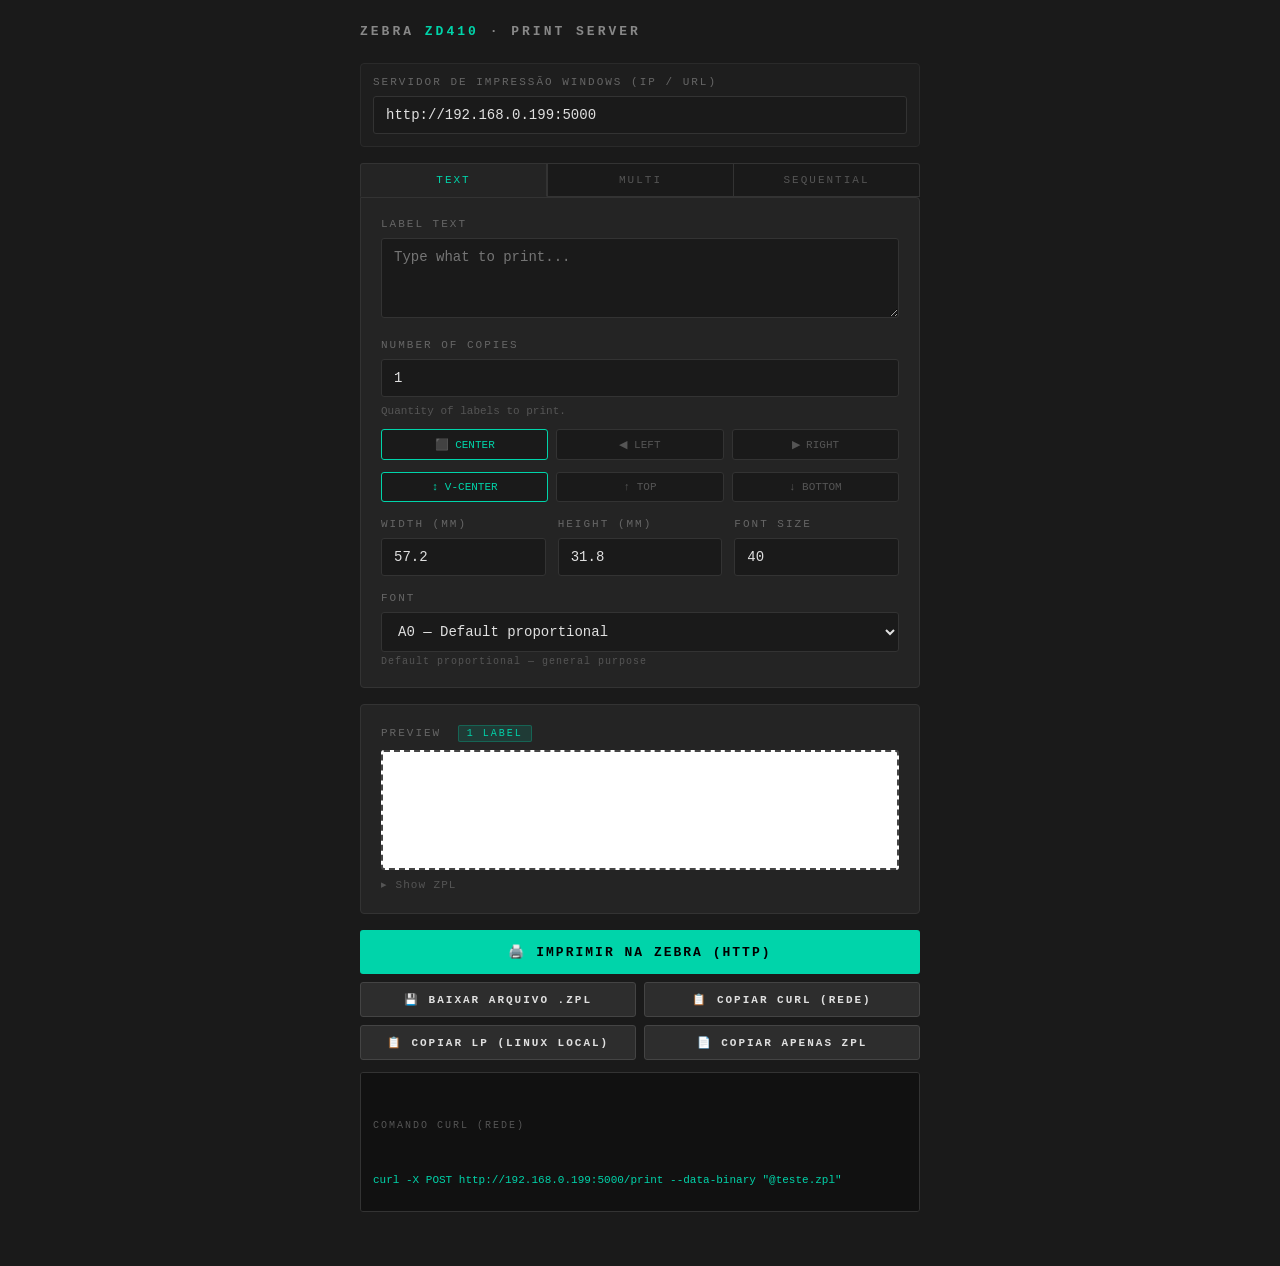
<file: pagina-web/index.html>
<!DOCTYPE html>
<html lang="pt-BR">
<head>
  <meta charset="utf-8">
  <title>Zebra ZD410 - Print Server</title>
  <link rel="stylesheet" href="css/styles.css">
</head>
<body>

  <div class="container">

    <h1>Zebra <span>ZD410</span> · Print Server</h1>

    <div class="server-config">
      <label>Servidor de Impressão Windows (IP / URL)</label>
      <input
        type="text"
        id="serverUrl"
        value="http://192.168.0.199:5000"
        placeholder="http://192.168.0.199:5000"
      >
    </div>

    <div class="tabs">
      <div class="tab active" onclick="switchTab('text')">Text</div>
      <div class="tab" onclick="switchTab('multi')">Multi</div>
      <div class="tab" onclick="switchTab('seq')">Sequential</div>
    </div>

    <div class="card" style="border-radius: 0 4px 4px 4px;">

      <!-- TEXT -->
      <div id="tab-text" class="tab-content active">
        <label>Label Text</label>
        <textarea
          id="labelText"
          placeholder="Type what to print..."
        ></textarea>

        <div style="margin-top:16px">
          <label>Number of Copies</label>
          <input
            type="number"
            id="textCopies"
            value="1"
            min="1"
            step="1"
          >
          <div class="hint">
            Quantity of labels to print.
          </div>
        </div>
      </div>

      <!-- MULTI -->
      <div id="tab-multi" class="tab-content">
        <label>
          Labels
          <span class="badge">each line = 1 label</span>
        </label>
        <textarea
          id="multiText"
          style="min-height:120px"
        >Sensor de fluxo
Sensor de pressão
Sensor de temperatura</textarea>
        <div class="hint">
          Each line prints as a separate label.
        </div>
      </div>

      <!-- SEQUENTIAL -->
      <div id="tab-seq" class="tab-content">
        <label>Prefix (optional)</label>
        <input
          type="text"
          id="seqPrefix"
          placeholder="e.g. CABO-"
          value=""
        >

        <div class="row">
          <div>
            <label>Start</label>
            <input
              type="number"
              id="seqStart"
              value="50110"
            >
          </div>
          <div>
            <label>End</label>
            <input
              type="number"
              id="seqEnd"
              value="50115"
            >
          </div>
          <div>
            <label>Copies each</label>
            <input
              type="number"
              id="seqCopies"
              value="1"
              min="1"
            >
          </div>
        </div>

        <div class="hint" id="seqCount">
          6 labels
        </div>
      </div>

      <!-- HORIZONTAL ALIGNMENT -->
      <div class="align-btns">
        <div class="align-btn active" onclick="setAlign('C',this)">⬛ Center</div>
        <div class="align-btn" onclick="setAlign('L',this)">◀ Left</div>
        <div class="align-btn" onclick="setAlign('R',this)">▶ Right</div>
      </div>

      <!-- VERTICAL ALIGNMENT -->
      <div class="align-btns">
        <div class="align-btn active" onclick="setVAlign('center',this)">↕ V-Center</div>
        <div class="align-btn" onclick="setVAlign('top',this)">↑ Top</div>
        <div class="align-btn" onclick="setVAlign('bottom',this)">↓ Bottom</div>
      </div>

      <!-- LABEL SETTINGS -->
      <div class="row">
        <div>
          <label>Width (mm)</label>
          <input type="number" id="width" value="57.2" min="10" max="102">
        </div>
        <div>
          <label>Height (mm)</label>
          <input type="number" id="height" value="31.8" min="5" max="150">
        </div>
        <div>
          <label>Font Size</label>
          <input type="number" id="fontSize" value="40" min="10" max="200">
        </div>
      </div>

      <!-- FONT -->
      <div style="margin-top:16px">
        <label>Font</label>
        <select id="fontType" oninput="update()">
          <option value="0">A0 — Default proportional</option>
          <option value="A">A  — Small proportional</option>
          <option value="B">B  — Small monospaced</option>
          <option value="C">C  — Bold proportional</option>
          <option value="D">D  — Monospaced</option>
          <option value="E">E  — OCR-B</option>
          <option value="F">F  — Large monospaced</option>
          <option value="G">G  — Bold monospaced</option>
          <option value="H">H  — OCR-A</option>
        </select>
        <div class="font-desc" id="fontDesc">
          Default proportional — general purpose
        </div>
      </div>

    </div>

    <!-- PREVIEW -->
    <div class="card">
      <label>
        Preview
        <span class="badge" id="previewBadge">1 label</span>
      </label>
      <div class="preview" id="preview"></div>
      <span class="toggle" onclick="toggleZpl()">▸ Show ZPL</span>
      <div class="zpl-box" id="zplBox" style="display:none"></div>
    </div>

    <!-- PRINT -->
    <button class="btn" onclick="imprimirRede()">
      🖨️️ IMPRIMIR NA ZEBRA (HTTP)
    </button>

    <!-- ACTION BUTTONS -->
    <div class="btn-group">
      <button class="btn btn-secondary" onclick="downloadZplFile()">💾 BAIXAR ARQUIVO .ZPL</button>
      <button class="btn btn-secondary" onclick="copyCurlCmd()">📋 COPIAR CURL (REDE)</button>
      <button class="btn btn-secondary" onclick="copyLpCmd()">📋 COPIAR LP (LINUX LOCAL)</button>
      <button class="btn btn-secondary" onclick="copyZpl()">📄 COPIAR APENAS ZPL</button>
    </div>

    <!-- COMMANDS -->
    <div class="cmd-box">
      <div class="cmd-label">Comando cURL (Rede)</div>
      <div id="cmdCurlText"></div>
      <div class="cmd-label" style="margin-top:10px;">Comando lp (Linux Local)</div>
      <div id="cmdLpText"></div>
    </div>

    <div class="status" id="status"></div>

  </div>

  <script src="js/script.js"></script>
</body>
</html>
</file>
<file: pagina-web/css/styles.css>
* {
  box-sizing: border-box;
  margin: 0;
  padding: 0;
}

body {
  font-family: 'Courier New', monospace;
  background: #1a1a1a;
  color: #e0e0e0;
  min-height: 100vh;
  display: flex;
  align-items: center;
  justify-content: center;
  padding: 24px;
}

.container {
  width: 100%;
  max-width: 560px;
}

h1 {
  font-size: 13px;
  letter-spacing: 3px;
  text-transform: uppercase;
  color: #888;
  margin-bottom: 24px;
}

h1 span {
  color: #00d4aa;
}

.card {
  background: #242424;
  border: 1px solid #333;
  border-radius: 4px;
  padding: 20px;
  margin-bottom: 16px;
}

label {
  display: block;
  font-size: 11px;
  letter-spacing: 2px;
  color: #666;
  text-transform: uppercase;
  margin-bottom: 8px;
}

input, textarea, select {
  width: 100%;
  background: #1a1a1a;
  border: 1px solid #333;
  color: #e0e0e0;
  font-family: 'Courier New', monospace;
  font-size: 14px;
  padding: 10px 12px;
  border-radius: 3px;
  outline: none;
  transition: border-color 0.2s;
}

input:focus, textarea:focus, select:focus {
  border-color: #00d4aa;
}

select option {
  background: #1a1a1a;
}

textarea {
  resize: vertical;
  min-height: 80px;
}

.row {
  display: flex;
  gap: 12px;
  margin-top: 16px;
}

.row > div {
  flex: 1;
}

.preview {
  background: #fff;
  color: #000;
  border-radius: 3px;
  margin-top: 8px;
  border: 2px dashed #444;
  display: flex;
  align-items: center;
  justify-content: center;
  overflow: hidden;
  height: 120px;
}

.btn {
  width: 100%;
  padding: 14px;
  background: #00d4aa;
  color: #000;
  border: none;
  font-family: 'Courier New', monospace;
  font-size: 13px;
  letter-spacing: 2px;
  text-transform: uppercase;
  font-weight: bold;
  cursor: pointer;
  border-radius: 3px;
  transition: background 0.2s;
  margin-top: 8px;
  display: flex;
  align-items: center;
  justify-content: center;
  gap: 8px;
}

.btn:hover {
  background: #00b892;
}

.btn:active {
  background: #009e7d;
}

.btn-group {
  display: flex;
  gap: 8px;
  margin-top: 8px;
  flex-wrap: wrap;
}

.btn-group .btn-secondary {
  flex: 1;
  min-width: 45%;
  margin-top: 0;
}

.btn-secondary {
  background: #2d2d2d;
  color: #e0e0e0;
  border: 1px solid #444;
  font-size: 11px;
  padding: 10px;
}

.btn-secondary:hover {
  background: #363636;
  border-color: #666;
}

.status {
  font-size: 11px;
  color: #00d4aa;
  margin-top: 12px;
  min-height: 18px;
  letter-spacing: 1px;
  word-break: break-all;
}

.status.error {
  color: #ff5555;
}

.cmd-box {
  background: #111;
  border: 1px solid #333;
  border-radius: 3px;
  padding: 12px;
  font-size: 11px;
  color: #00d4aa;
  white-space: pre-wrap;
  word-break: break-all;
  margin-top: 12px;
  line-height: 1.5;
  max-height: 140px;
  overflow-y: auto;
}

.cmd-label {
  font-size: 10px;
  color: #555;
  letter-spacing: 2px;
  text-transform: uppercase;
  margin-bottom: 6px;
}

.zpl-box {
  background: #111;
  border: 1px solid #333;
  border-radius: 3px;
  padding: 12px;
  font-size: 11px;
  color: #888;
  white-space: pre-wrap;
  word-break: break-all;
  margin-top: 8px;
  max-height: 120px;
  overflow-y: auto;
}

.toggle {
  cursor: pointer;
  color: #555;
  font-size: 11px;
  letter-spacing: 1px;
  margin-top: 8px;
  display: inline-block;
}

.toggle:hover {
  color: #888;
}

.tabs {
  display: flex;
}

.tab {
  flex: 1;
  padding: 10px;
  background: #1a1a1a;
  border: 1px solid #333;
  color: #555;
  font-family: 'Courier New', monospace;
  font-size: 11px;
  letter-spacing: 2px;
  text-transform: uppercase;
  cursor: pointer;
  text-align: center;
  transition: all 0.2s;
}

.tab:first-child {
  border-radius: 3px 0 0 0;
}

.tab:last-child {
  border-radius: 0 3px 0 0;
  border-left: none;
}

.tab.active {
  background: #242424;
  color: #00d4aa;
  border-bottom-color: #242424;
}

.tab-content {
  display: none;
}

.tab-content.active {
  display: block;
}

.align-btns {
  display: flex;
  gap: 8px;
  margin-top: 12px;
}

.align-btn {
  flex: 1;
  padding: 8px;
  background: #1a1a1a;
  border: 1px solid #333;
  color: #555;
  font-family: 'Courier New', monospace;
  font-size: 11px;
  text-transform: uppercase;
  cursor: pointer;
  border-radius: 3px;
  transition: all 0.2s;
  text-align: center;
}

.align-btn.active {
  border-color: #00d4aa;
  color: #00d4aa;
}

.align-btn:hover {
  border-color: #555;
  color: #aaa;
}

.badge {
  display: inline-block;
  background: #00d4aa22;
  color: #00d4aa;
  border: 1px solid #00d4aa44;
  font-size: 10px;
  padding: 2px 8px;
  border-radius: 2px;
  margin-left: 8px;
}

.hint {
  font-size: 11px;
  color: #555;
  margin-top: 8px;
}

.font-desc {
  font-size: 10px;
  color: #555;
  margin-top: 4px;
  letter-spacing: 1px;
}

.server-config {
  background: #1e1e1e;
  border: 1px solid #2a2a2a;
  border-radius: 4px;
  padding: 12px;
  margin-bottom: 16px;
}
</file>
